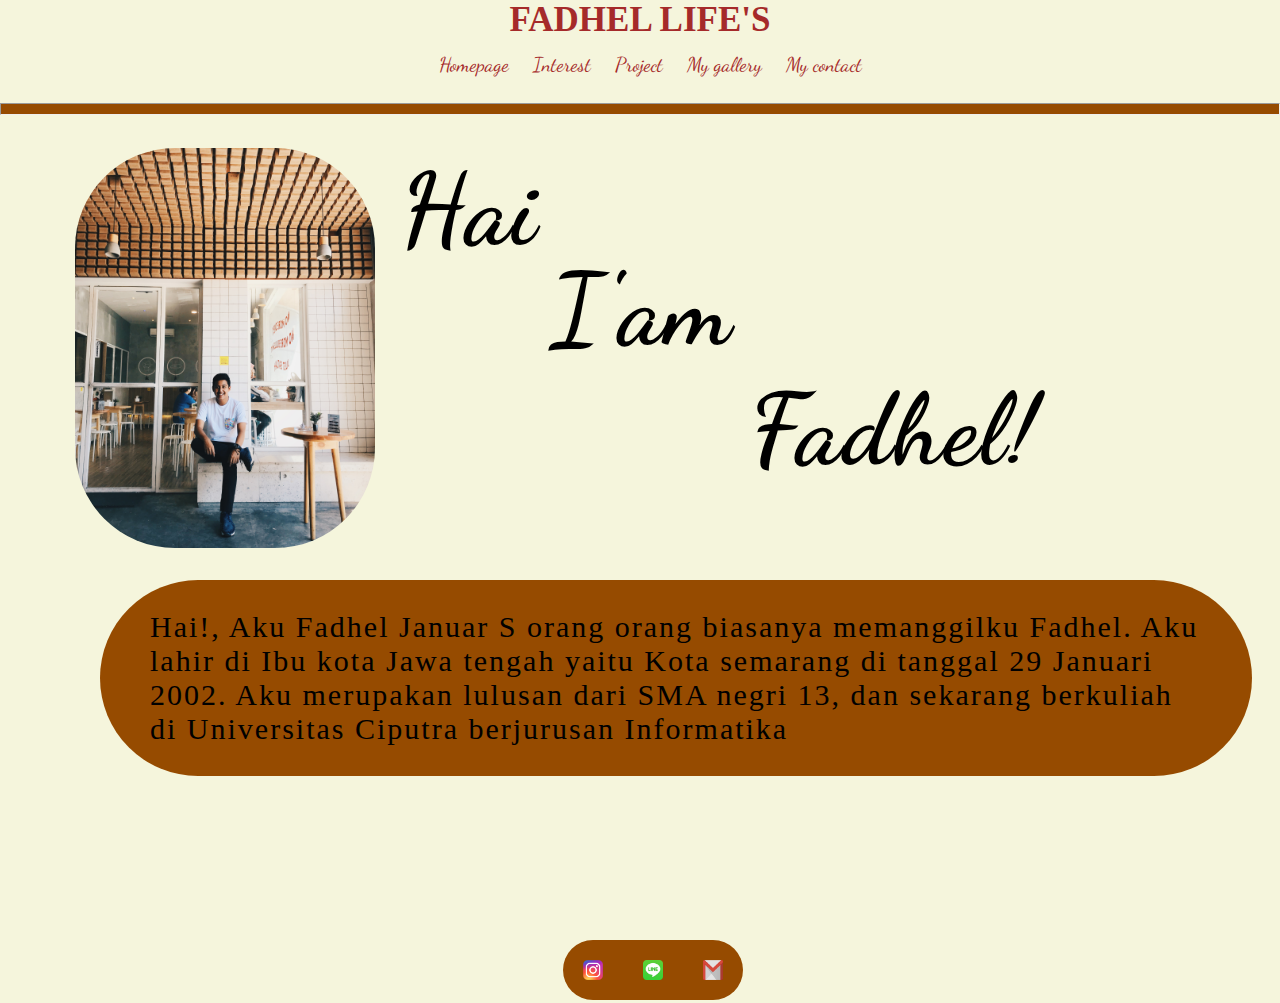
<file: Index.html>
<html>
    <head>
        <link href="https://fonts.googleapis.com/css?family=Dancing+Script&display=swap" rel="stylesheet">
        <title>
            Fadhel Januar S
        </title>
        <link rel="stylesheet" type="text/css" href="Homepage.css"/>
        <meta name="viewport" content="with=device-width,initial-scale=1">
    </head>
    <body>
        
        <div id="Countainer">
            <header class="judul">
                <div class="backJudul">
                <h1>FADHEL LIFE'S</h1>
                </div>
                
                
                <div class="Mainmenu">
                <div class="grow">
                    <a href="Index.html" class="button">Homepage</a>
                </div>
                <div class="grow">
                    <a href="Interest.html" class="button">Interest</a>
                </div>
                <div class="grow">
                    <a href="Project.html" class="button">Project</a>
                </div>
                <div class="grow">
                    <a href="Gallery.html" class="button">My gallery</a>
                </div>
                <div class="grow">
                    <a href="Mycontact.html" class="button">My contact</a>
                </div>
               </div>
                
                    
                
                
        
        
        <div class="Content">
            <hr class="garis">
            <div class="gambarProfile">
                <img src="profile2.JPG" class="profile">

            </div>
        
        <div class="word">
            <h1 class="kata1">Hai</h1>
            <h1 class="kata2">I'am</h1>
            <h1 class="kata3">Fadhel!</h1>
            
        
        </div>
        </div>
        <div class="description">
            <p>Hai!, Aku Fadhel Januar S orang orang biasanya memanggilku Fadhel. Aku lahir di Ibu kota Jawa tengah yaitu Kota semarang di tanggal 29 Januari 2002. Aku merupakan lulusan dari SMA negri 13, dan sekarang berkuliah di Universitas Ciputra berjurusan Informatika </p>
        </div>
        
        </div>
        
            <div class="gambarbawah">
                    <div class="gambarInstragram">
                        <a href ="https://www.instagram.com/fadheljanuars/">
                    <img src="instagram.png" class="gambar">
                    </div>
                    <div class="gambarLine">
                        <a href ="https://line.me/ti/p/uJFAnlzllu">
                        <img src="line.png" class="gambar">
                    </div>
                    <div class="GambarMail">
                        <a href ="mailto:Fadheljanuar@gmail.com">
                        <img src="Mail.png" class="gambar">
                    </div>
        </div>

        </div>
    </div>
</div> 
    </header>
    </body>
</html>
</file>
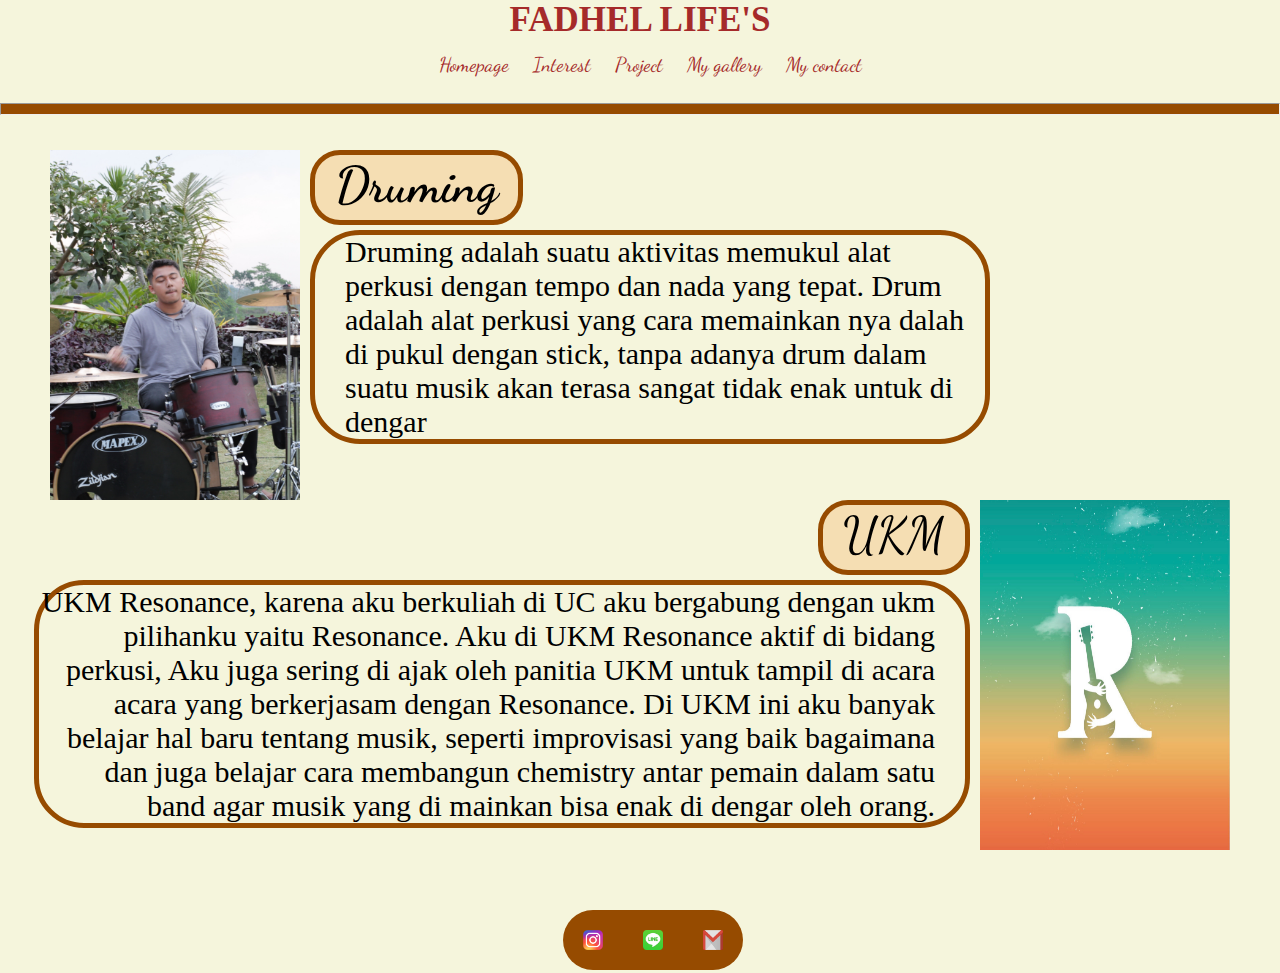
<file: Drum.html>
<html>
    <head>
        <link href="https://fonts.googleapis.com/css?family=Dancing+Script&display=swap" rel="stylesheet">
        <title>
            Fadhel Januar S
        </title>
        <link rel="stylesheet" type="text/css" href="Drum.css"/>
    </head>
    <body>
        <div id="Countainer">
            <header class="judul">
                <div class="backJudul">
                <h1>FADHEL LIFE'S</h1>
                </div>
                
                
                <div class="Mainmenu">
                <div class="grow">
                    <a href="Index.html" class="button">Homepage</a>
                </div>
                <div class="grow">
                    <a href="Interest.html" class="button">Interest</a>
                </div>
                <div class="grow">
                    <a href="Project.html" class="button">Project</a>
                </div>
                <div class="grow">
                    <a href="Gallery.html" class="button">My gallery</a>
                </div>
                <div class="grow">
                    <a href="Mycontact.html" class="button">My contact</a>
                </div>
               </div>
                
                    
                
                
        
        
        <div class="Content">
            
            <hr class="garis">
            <div class="gambarI">
                <div class="gambarStick">
                    <b>Druming</b>
                    <c>Druming adalah suatu aktivitas memukul alat perkusi dengan tempo dan nada yang tepat. Drum adalah alat perkusi yang cara memainkan nya dalah di pukul dengan stick, tanpa adanya drum dalam suatu musik akan terasa sangat tidak enak untuk di dengar  </c>
                    <d>UKM</d>
                    <e>UKM Resonance, karena aku berkuliah di UC aku bergabung dengan ukm pilihanku yaitu Resonance. Aku di UKM Resonance aktif di bidang perkusi, Aku juga sering di ajak oleh panitia UKM untuk tampil di acara acara yang berkerjasam dengan Resonance. Di UKM ini aku banyak belajar hal baru tentang musik, seperti improvisasi yang baik bagaimana dan juga belajar cara membangun chemistry antar pemain dalam satu band agar musik yang di mainkan bisa enak di dengar oleh orang. </e>
                    <img src="Myphoto1.JPG" class="gambar1">
                <img src="Drum1.jpeg" class="gambar2">
                </div>
                </div>
                
                </div>


            <div class="gambarbawah">
                <div class="gambarInstragram">
                    <a href ="https://www.instagram.com/fadheljanuars/">
                <img src="instagram.png" class="gambar">
                </div>
                <div class="gambarLine">
                    <a href ="https://line.me/ti/p/uJFAnlzllu">
                    <img src="line.png" class="gambar">
                </div>
                <div class="GambarMail">
                    <a href ="mailto:Fadheljanuar@gmail.com">
                    <img src="Mail.png" class="gambar">
                </div>
             </div>
        </div>
            </header>
    </body>
</html>
</file>
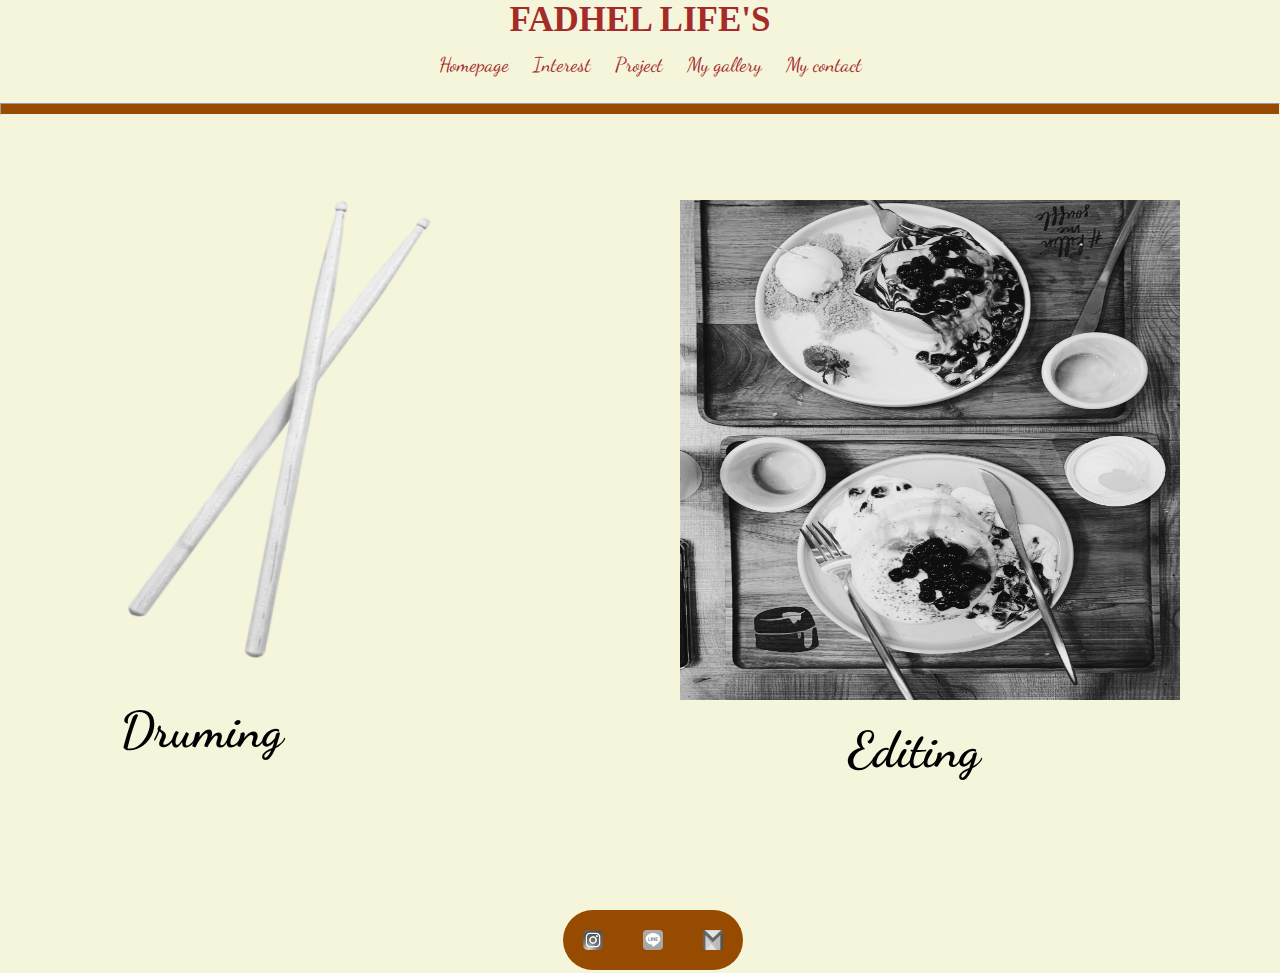
<file: Interest.html>
<html>
    <head>
        <link href="https://fonts.googleapis.com/css?family=Dancing+Script&display=swap" rel="stylesheet">
        <title>
            Fadhel Januar S
        </title>
        <link rel="stylesheet" type="text/css" href="Interest.css"/>
    </head>
    <body>
        <div id="Countainer">
            <header class="judul">
                <div class="backJudul">
                <h1>FADHEL LIFE'S</h1>
                </div>
                
                
                <div class="Mainmenu">
                <div class="grow">
                    <a href="Index.html" class="button">Homepage</a>
                </div>
                <div class="grow">
                    <a href="Interest.html" class="button">Interest</a>
                </div>
                <div class="grow">
                    <a href="Project.html" class="button">Project</a>
                </div>
                <div class="grow">
                    <a href="Gallery.html" class="button">My gallery</a>
                </div>
                <div class="grow">
                    <a href="Mycontact.html" class="button">My contact</a>
                </div>
               </div>
                
                    
                
                
        
        
        <div class="Content">
            
            <hr class="garis">
            <div class="gambarI">
                <div class="gambarStick">
                    <h1>Druming</h1>
                    <a href ="Drum.html">
                <img src="drum.png" class="gambarD">
                </div>
                </div>
                
                <div class="gambarEditing">
                    <h1>Editing</h1>
                    <a href ="Interest.html">
                    <img src="Editing3.JPG" class="gambarE">
                </div>
            </div>


            <div class="gambarbawah">
                <div class="gambarInstragram">
                    <a href ="https://www.instagram.com/fadheljanuars/">
                <img src="instagram.png" class="gambar">
                </div>
                <div class="gambarLine">
                    <a href ="https://line.me/ti/p/uJFAnlzllu">
                    <img src="line.png" class="gambar">
                </div>
                <div class="GambarMail">
                    <a href ="mailto:Fadheljanuar@gmail.com">
                    <img src="Mail.png" class="gambar">
                </div>
    </div>

            </header>
    </body>
</html>
</file>
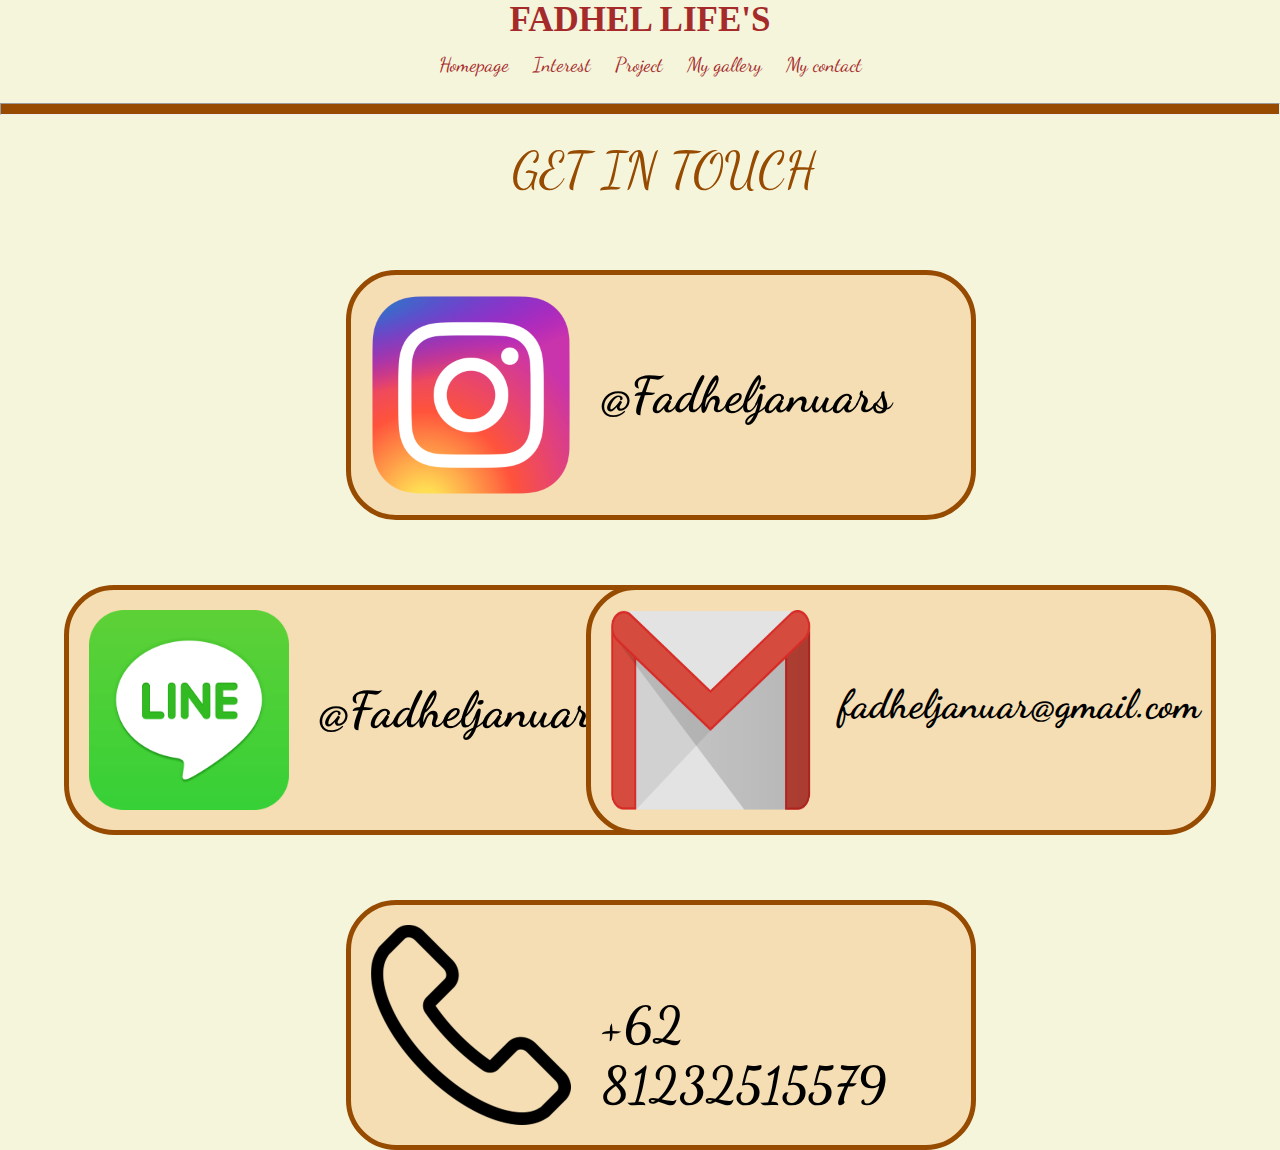
<file: Mycontact.html>
<html>
    <head>
        <link href="https://fonts.googleapis.com/css?family=Dancing+Script&display=swap" rel="stylesheet">
        <title>
            Fadhel Januar S
        </title>
        <link rel="stylesheet" type="text/css" href="Mycontact.css"/>
    </head>
    <body>
        
        <div id="Countainer">
            <header class="judul">
                <div class="backJudul">
                <h1>FADHEL LIFE'S</h1>
                </div>
                
                
                <div class="Mainmenu">
                <div class="grow">
                    <a href="Index.html" class="button">Homepage</a>
                </div>
                <div class="grow">
                    <a href="Interest.html" class="button">Interest</a>
                </div>
                <div class="grow">
                    <a href="Project.html" class="button">Project</a>
                </div>
                <div class="grow">
                    <a href="Gallery.html" class="button">My gallery</a>
                </div>
                <div class="grow">
                    <a href="Mycontact.html" class="button">My contact</a>
                </div>
               </div>
                
                    
                
                
        
        
        <div class="Content">
            <hr class="garis">
                <div class="judul">
                    <p>GET IN TOUCH</p>
                    </div>
                </div>
                <div class="gambarbawah">
                 <div class="gambarInstagram">
                     <a href ="https://www.instagram.com/fadheljanuars/">
                        <h1>@Fadheljanuars</h1>
                 <img src="instagram.png" class="gambar">
                 </div>
                 <div class="gambarLine">
                     <a href ="https://line.me/ti/p/uJFAnlzllu">
                        <h1>@Fadheljanuarss</h1>
                     <img src="line.png" class="gambar">
                 </div>
                 <div class="GambarMail">
                     <a href ="mailto:Fadheljanuar@gmail.com">
                        <h1>fadheljanuar@gmail.com</h1>
                     <img src="Mail.png" class="gambar">
                 </div>
                 <div class="GambarPhone">
                    <a href ="tel:+6281232515579">
                       <h1>+62 81232515579</h1>
                    <img src="Phone.png" class="gambar">
                </div>
                </div>
               
    
            </header>
        </body>
    </html>
</file>
<file: Homepage.css>
body{
    width: 100%;
    height: 100%;
    padding: 0%;
    margin: 0;
    background-color: beige;
}
#countainer{
    width: 100%;
    height: 100%;
    margin-bottom: -20px;
    background-color: beige;

}


.Mainmenu a{
    color: brown;
    width: 100%;
    margin: 10px;
    font-size: 20px;
    display: inline-block;
    text-align: center;
   text-decoration: none;
   font-family: 'Dancing Script', cursive;
   
   
    
}.Mainmenu{
    margin: middle;
    text-align: center;
    height: 10px;
    margin-top: -40px;
}

.garis{
    background-color: rgb(150, 75,0);
    height: 10px;

}
.judul{
    width: 100%;
    height: 100px;

}

.backjudul h1{
    font-size: 35px;
    text-align: center;
    margin-top: 0px;
}
.grow{
    display: inline-block;
}
h1{
    color: brown;
    margin-top: -30px;
    padding-bottom: 20px;
}
.gambarProfile{
clear: both;
margin-top: -100px;
}

.grow:hover{
    -webkit-transform: scale(1.3);
        -ms-transform: scale(1.3);
        transform: scale(1.3);
}
.content{
    background-color: beige;
    width: 100%;
    height: 500%;
    resize: both;
    background-repeat: no-repeat;
    background-size: 100%;
    margin-top: 50px;
    
    
   
 
}
.profile{
    width: 300px;
    height: 400px;
    margin-left: 75px;
    margin-top: 125px;
    border-radius: 100px;

}
.word{
    margin-right: 400px;
    border-radius: 10px;
    font-family: 'Dancing Script', cursive;
}
.kata1{
    text-align: center;
    font-size: 100px;
    transition: all 1250ms cubic-bezier(0.19, 1,0.22,1);
    letter-spacing: 2px;
    position: absolute;
    top: 180px;
    left: 400px;
    color: black;
    
}
.kata2{
    text-align: center;
    font-size: 100px;
    position: absolute;
    top: 280px;
    left: 550px;
    transition: all 1250ms cubic-bezier(0.19, 1,0.22,1);
    letter-spacing: 2px;
    color: black;
}
.kata3{
    text-align: center;
    font-size: 100px;
    position: absolute;
    top: 400px;
    left: 750px;
    transition: all 1250ms cubic-bezier(0.19, 1,0.22,1);
    letter-spacing: 2px;
    color: black;
}
.description{
    text-align: left;
    position: absolute;
    top: 580px;
    left: 100px;
    font-size: 30px;
    color: black;
    width: 90%;
    border: 1px black;
    border-radius: 100px ;
    transition: all 1250ms cubic-bezier(0.19, 1,0.22,1);
    letter-spacing: 2px;
    background-color: rgb(150, 75,0);
   
}
.description p{
    padding-left: 50px;
    padding-right: 50px;
}




.gambar{
    margin: 20px;
    width: 20px;
    height: 20px;
    
    
}
.gambarbawah {
    display: inline block;
    position: absolute;
    left: 44%;
    bottom: -100px;
    display: flex;
    flex-direction: row;
    background-color:  rgb(150, 75,0);
    border-radius: 100px;
    
}
/* For mobile phones: */

@media only screen and (max-width: 600px) {
    .Mainmenu a{
        color: brown;
        width: 100%;
        margin: 10px;
        font-size: 20px;
        display: inline-block;
        text-align: center;
       text-decoration: none;
       font-family: 'Dancing Script', cursive;
       padding-right: 10px;
       
       
        
    }.Mainmenu{
        margin: middle;
        text-align: center;
        height: 10px;
        
    }
    
    .garis{
        background-color: rgb(150, 75,0);
        height: 10px;
        width: 100%;
    
    }
    .judul{
        width: 100%;
        height: 100px;
    
    }
    
    .backjudul h1{
        font-size: 35px;
        text-align: center;
        margin-top: 20px;
    }
    .grow{
        display: inline-block;
    }
    h1{
        color: brown;
        margin-top: -30px;
        padding-bottom: 20px;
    }
    .gambarProfile{
    clear: both;
    margin-top: -100px;
    }
    
    .grow:hover{
        -webkit-transform: scale(1.3);
            -ms-transform: scale(1.3);
            transform: scale(1.3);
    }
    .content{
        background-color: beige;
        width: 100%;
        height: 500%;
        resize: both;
        background-repeat: no-repeat;
        background-size: 100%;
        margin-top: 75px;
        
        
       
     
    }
    .profile{
        width: 100px;
        height: 200px;
        margin-left: 40px;
        margin-top: 125px;
        border-radius: 30px;
    
    }
    .word{
        margin-right: 400px;
        border-radius: 10px;
        font-family: 'Dancing Script', cursive;
    }
    .kata1{
        text-align: center;
        font-size: 40px;
        transition: all 1250ms cubic-bezier(0.19, 1,0.22,1);
        letter-spacing: 2px;
        position: absolute;
        top: 220px;
        left: 150px;
        color: black;
        
    }
    .kata2{
        text-align: center;
        font-size: 40px;
        position: absolute;
        top: 280px;
        left: 200px;
        transition: all 1250ms cubic-bezier(0.19, 1,0.22,1);
        letter-spacing: 2px;
        color: black;
    }
    .kata3{
        text-align: center;
        font-size: 40px;
        position: absolute;
        top: 360px;
        left: 250px;
        transition: all 1250ms cubic-bezier(0.19, 1,0.22,1);
        letter-spacing: 2px;
        color: black;
    }
    .description{
        text-align: center;
        position: absolute;
        top: 400px;
        left: 20px;
        font-size: 30px;
        color: black;
        width: 90%;
        border: 1px black;
        border-radius: 100px ;
        transition: all 1250ms cubic-bezier(0.19, 1,0.22,1);
        letter-spacing: 2px;
        background-color: rgb(150, 75,0);
       
    }
    .description p{
        padding-left: 50px;
        padding-right: 50px;
    }
    
    
    
    
    .gambar{
        margin: 20px;
        width: 20px;
        height: 20px;
        
        
    }
    .gambarbawah {
        display: inline block;
        position: absolute;
        left: 25%;
        bottom: -500px;
        display: flex;
        flex-direction: row;
        background-color:  rgb(150, 75,0);
        border-radius: 100px;
    }
}
</file>
<file: Drum.css>
body{
    width: 100%;
    height: 100%;
    padding: 0%;
    margin: 0;
    background-color: beige;
}
#countainer{
    width: 100%;
    height: 100%;
    margin-bottom: -20px;
    background-color: beige;

}


.Mainmenu a{
    color: brown;
    width: 100%;
    margin: 10px;
    font-size: 20px;
    display: inline-block;
    text-align: center;
   text-decoration: none;
   font-family: 'Dancing Script', cursive;
   
   
    
}.Mainmenu{
    margin: middle;
    text-align: center;
    height: 10px;
    margin-top: -40px;
}

.garis{
    background-color: rgb(150, 75,0);
    height: 10px;

}
.judul{
    width: 100%;
    height: 100px;
}

.backjudul h1{
    font-size: 35px;
    text-align: center;
    margin-top: 0px;
}
.grow{
    display: inline-block;
}
h1{
    color: brown;
    margin-top: -30px;
    padding-bottom: 20px;
}

.grow:hover{
    -webkit-transform: scale(1.3);
        -ms-transform: scale(1.3);
        transform: scale(1.3);
}
.content{
    background-color: beige;
    width: 100%;
    height: 500%;
    resize: both;
    background-repeat: no-repeat;
    background-size: 100%;
    margin-top: 50px;
}
.MySkills {
    text-align: right;
    margin-top: 100px;
    margin-right: 10px;
    font-size: 100px;
    color:white;
}
.DescInt1{
    color: rgb(150, 75,0);
    text-align: left;
    font-size: 21px;
    margin-left: 250px;
    margin-top: -87px;
    width: auto;
    text-shadow: none;
    transition: all 1250ms cubic-bezier(0.19, 1,0.22,1);
    letter-spacing: 2px;
    margin-bottom: 50px;

    
}
.Editing{
    margin-left: -220px;
    margin-top: -180px;
    width: 200px;
    height: 300px;
}
.DescInt2{
    color: rgb(150, 75,0);
    text-align: left;
    margin-right: 500px;
    font-size: 21px;
    margin-top: 50px;
    width: auto;
    text-shadow: none;
    transition: all 1250ms cubic-bezier(0.19, 1,0.22,1);
    letter-spacing: 2px;
    margin-bottom: 50px;
    
}
.social{
    width: 450px;
    height: 300px;
    margin-top: -300px;
    margin-left:950px;
    
    
}
.DescInt3{
    color: rgb(150, 75,0);
    text-align: left;
    font-size: 21px;
    margin-left: 300px;
    margin-top: 0px;
    width: auto;
    text-shadow: none;
    transition: all 1250ms cubic-bezier(0.19, 1,0.22,1);
    letter-spacing: 2px;
    margin-bottom: 50px;

}
.Music{
    width: 200px;
    height:  250px;
    margin-left: -250px;
    margin-top: -200px;
}
.gambar{
    margin: 20px;
    width: 20px;
    height: 20px;
    
    
}
.gambarbawah {
    display: inline block;
    position: absolute;
    left: 44%;
    bottom: -70px;
    display: flex;
    flex-direction: row;
    border-radius: 100px;
    background-color:  rgb(150, 75,0);
}
.gambar1{
    width: 250px;
    height: 350px;
    position: absolute;
    top: 150px;
    left: 50px;
}
.gambar2{
    width: 250px;
    height: 350px;
    position: absolute;
    top: 500px;
    right: 50px;
   
}
.gambarStick b{
    position: absolute;
    left: 310px;
    text-decoration: none;
    font-family: 'Dancing Script', cursive;
    font-size: 50px;
    color: black;
    background-color: wheat;
    border: 5px solid rgb(150, 75,0);
    top: 150px;
    transition: all 1250ms cubic-bezier(0.19, 1,0.22,1);
    border-radius: 30px;
    padding-left: 20px;
    padding-right: 20px;
    padding-bottom: 5px;
    }
.gambarStick c{
    position: absolute;
    left: 310px;
    text-decoration: none;
    font-size: 30px;
    color: black;
    top: 230px;
    transition: all 1250ms cubic-bezier(0.19, 1,0.22,1);
    width: 50%;
    border: 5px solid rgb(150, 75,0);
    border-radius: 50px;
    padding-left: 30px;
    }
.gambarStick d{
    position: absolute;
    right: 310px;
    text-decoration: none;
    font-family: 'Dancing Script', cursive;
    font-size: 50px;
    color: black;
    background-color: wheat;
    border: 5px solid rgb(150, 75,0);
    top: 500px;
    transition: all 1250ms cubic-bezier(0.19, 1,0.22,1);
    border-radius: 30px;
    padding-left: 20px;
    padding-right: 20px;
    padding-bottom: 5px;
        }
        .gambarStick e{
            position: absolute;
            right: 310px;
            text-decoration: none;
            font-size: 30px;
            color: black;
            top: 580px;
            transition: all 1250ms cubic-bezier(0.19, 1,0.22,1);
            width: 70%;
            border: 5px solid rgb(150, 75,0);
            border-radius: 50px;
            padding-right: 30px;
            text-align: right;
            }
.gambarE{
    width: 500px;
    height: 500px;
    position: absolute;
    top: 200px;
    right: 100px;
}
.gambarEditing h1{
    text-decoration: none;
    position: absolute;
    right:  300px;
    font-family: 'Dancing Script', cursive;
    font-size: 50px;
    color: black;
    top: 750px;
    
    transition: all 1250ms cubic-bezier(0.19, 1,0.22,1);
    }
</file>
<file: Interest.css>
body{
    width: 100%;
    height: 100%;
    padding: 0%;
    margin: 0;
    background-color: beige;
}
#countainer{
    width: 100%;
    height: 100%;
    margin-bottom: -20px;
    background-color: beige;

}


.Mainmenu a{
    color: brown;
    width: 100%;
    margin: 10px;
    font-size: 20px;
    display: inline-block;
    text-align: center;
   text-decoration: none;
   font-family: 'Dancing Script', cursive;
   
   
    
}.Mainmenu{
    margin: middle;
    text-align: center;
    height: 10px;
    margin-top: -40px;
}

.garis{
    background-color: rgb(150, 75,0);
    height: 10px;

}
.judul{
    width: 100%;
    height: 100px;
}

.backjudul h1{
    font-size: 35px;
    text-align: center;
    margin-top: 0px;
}
.grow{
    display: inline-block;
}
h1{
    color: brown;
    margin-top: -30px;
    padding-bottom: 20px;
}

.grow:hover{
    -webkit-transform: scale(1.3);
        -ms-transform: scale(1.3);
        transform: scale(1.3);
}
.content{
    background-color: beige;
    width: 100%;
    height: 500%;
    resize: both;
    background-repeat: no-repeat;
    background-size: 100%;
    margin-top: 50px;
}
.MySkills {
    text-align: right;
    margin-top: 100px;
    margin-right: 10px;
    font-size: 100px;
    color:white;
}
.DescInt1{
    color: rgb(150, 75,0);
    text-align: left;
    font-size: 21px;
    margin-left: 250px;
    margin-top: -87px;
    width: auto;
    text-shadow: none;
    transition: all 1250ms cubic-bezier(0.19, 1,0.22,1);
    letter-spacing: 2px;
    margin-bottom: 50px;

    
}
.Editing{
    margin-left: -220px;
    margin-top: -180px;
    width: 200px;
    height: 300px;
}
.DescInt2{
    color: rgb(150, 75,0);
    text-align: left;
    margin-right: 500px;
    font-size: 21px;
    margin-top: 50px;
    width: auto;
    text-shadow: none;
    transition: all 1250ms cubic-bezier(0.19, 1,0.22,1);
    letter-spacing: 2px;
    margin-bottom: 50px;
    
}
.social{
    width: 450px;
    height: 300px;
    margin-top: -300px;
    margin-left:950px;
    
    
}
.DescInt3{
    color: rgb(150, 75,0);
    text-align: left;
    font-size: 21px;
    margin-left: 300px;
    margin-top: 0px;
    width: auto;
    text-shadow: none;
    transition: all 1250ms cubic-bezier(0.19, 1,0.22,1);
    letter-spacing: 2px;
    margin-bottom: 50px;

}
.Music{
    width: 200px;
    height:  250px;
    margin-left: -250px;
    margin-top: -200px;
}
.gambar{
    margin: 20px;
    width: 20px;
    height: 20px;
    
    
}
.gambarbawah {
    display: inline block;
    position: absolute;
    left: 44%;
    bottom: -70px;
    display: flex;
    flex-direction: row;
    border-radius: 100px;
    background-color:  rgb(150, 75,0);;
}
.gambarD{
    width: 500px;
    height: 500px;
    position: absolute;
    top: 200px;
}
.gambarStick h1{
    position: absolute;
    left: 120px;
    text-decoration: none;
    font-family: 'Dancing Script', cursive;
    font-size: 50px;
    color: black;
    top: 730px;
    transition: all 1250ms cubic-bezier(0.19, 1,0.22,1);
    }
.gambarE{
    width: 500px;
    height: 500px;
    position: absolute;
    top: 200px;
    right: 100px;
}
.gambarEditing h1{
    text-decoration: none;
    position: absolute;
    right:  300px;
    font-family: 'Dancing Script', cursive;
    font-size: 50px;
    color: black;
    top: 750px;
    
    }

img {
            /* filter: url(filters.svg#grayscale); Firefox 3.5+ */
              filter: gray; /* IE5+ */
              -webkit-filter: grayscale(1); /* Webkit Nightlies & Chrome Canary */
              -webkit-transition: all .8s ease-in-out;  
            }
        
            img:hover {
            filter: none;
              -webkit-filter: grayscale(0);
              -webkit-transform: scale(1.01);
            }
</file>
<file: Mycontact.css>
body{
    width: 100%;
    height: 100%;
    padding: 0%;
    margin: 0;
    background-color: beige;
}
#countainer{
    width: 100%;
    height: 100%;
    margin-bottom: -20px;
    background-color: beige;

}


.Mainmenu a{
    color: brown;
    width: 100%;
    margin: 10px;
    font-size: 20px;
    display: inline-block;
    text-align: center;
   text-decoration: none;
   font-family: 'Dancing Script', cursive;
   
   
    
}.Mainmenu{
    margin: middle;
    text-align: center;
    height: 10px;
    margin-top: -40px;
}

.garis{
    background-color: rgb(150, 75,0);
    height: 10px;

}
.judul{
    width: 100%;
    height: 100px;
}

.backjudul h1{
    font-size: 35px;
    text-align: center;
    margin-top: 0px;
}
.grow{
    display: inline-block;
}
h1{
    color: brown;
    margin-top: -30px;
    padding-bottom: 20px;
}
.grow:hover{
    -webkit-transform: scale(1.3);
        -ms-transform: scale(1.3);
        transform: scale(1.3);
}

.content{
        background-color: beige;
        width: 100%;
        height: 500%;
        resize: both;
        background-repeat: no-repeat;
        background-size: 100%;
        margin-top: 50px;
}
.judul p{
    color: rgb(150, 75,0);
    font-size: 50px;
    font-family: 'Dancing Script', cursive;
    position: absolute;
    left: 40%;
    top: 10%;
}
.gambarInstagram{
    position: absolute;
    top: 30%;
    left: 27%;
    background-color: wheat;
    border: 5px solid rgb(150, 75,0);
    padding-right: 400px;
    padding-top: 20px;
    padding-left: 20px;
    padding-bottom: 20px;
    border-radius: 50px;
}
.gambarInstagram h1{
    position: absolute;
    top: 120px;
    left: 250px;
    color: black;
    font-family: 'Dancing Script', cursive;
    font-size: 50px;
}
.gambarLine{
    position: absolute;
    top: 65%;
    left: 5%;
    background-color: wheat;
    border: 5px solid rgb(150, 75,0);
    padding-right: 400px;
    padding-top: 20px;
    padding-left: 20px;
    padding-bottom: 20px;
    border-radius: 50px;
}
.gambarLine h1{
    position: absolute;
    top: 120px;
    left: 250px;
    color: black;
    font-family: 'Dancing Script', cursive;
    font-size: 50px;
}
.gambarMail{
    position: absolute;
    top: 65%;
    right: 5%;
    background-color: wheat;
    border: 5px solid rgb(150, 75,0);
    padding-right: 400px;
    padding-top: 20px;
    padding-left: 20px;
    padding-bottom: 20px;
    border-radius: 50px;
}
.gambarMail h1{
    position: absolute;
    top: 50%;
    left: 40%;
    color: black;
    font-family: 'Dancing Script', cursive;
    font-size: 40px;
}
.gambarPhone{
    position: absolute;
    top: 100%;
    left: 27%;
    background-color: wheat;
    border: 5px solid rgb(150, 75,0);
    padding-right: 400px;
    padding-top: 20px;
    padding-left: 20px;
    padding-bottom: 20px;
    border-radius: 50px;
}
.gambarPhone h1{
    position: absolute;
    top: 120px;
    left: 250px;
    color: black;
    font-family: 'Dancing Script', cursive;
    font-size: 50px;
}
.gambar{
    width: 200px;
    height: 200px;
}
</file>
